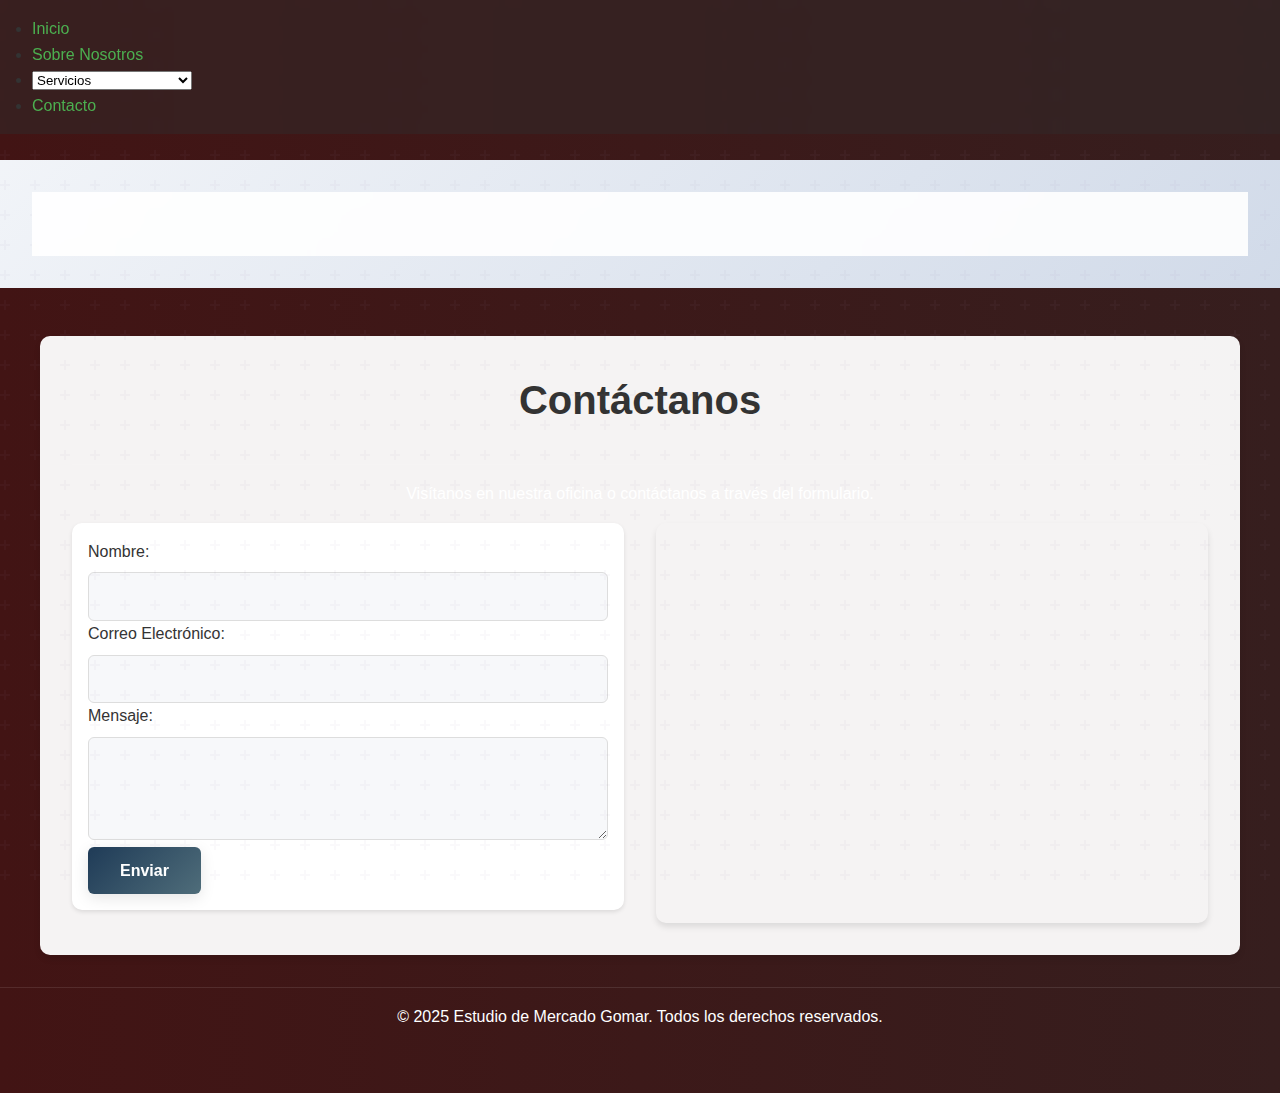
<file: pages/analisis_datos.html>
<!DOCTYPE html>
<html lang="en">
<head>
    <meta charset="UTF-8">
    <meta name="viewport" content="width=device-width, initial-scale=1.0">
    <title>Estudio de Mercado - Gomar</title>
    <link rel="stylesheet" href="../assets/css/styles.css">
    <script src="../assets/js/main.js" defer></script>
    <script src="../assets/js/components.js" defer></script>
</head>
<body>
    <header></header>
    
    <main>
        <!-- Contenido específico de la página -->
    </main>

    <footer></footer>
</body>
</html>
</file>
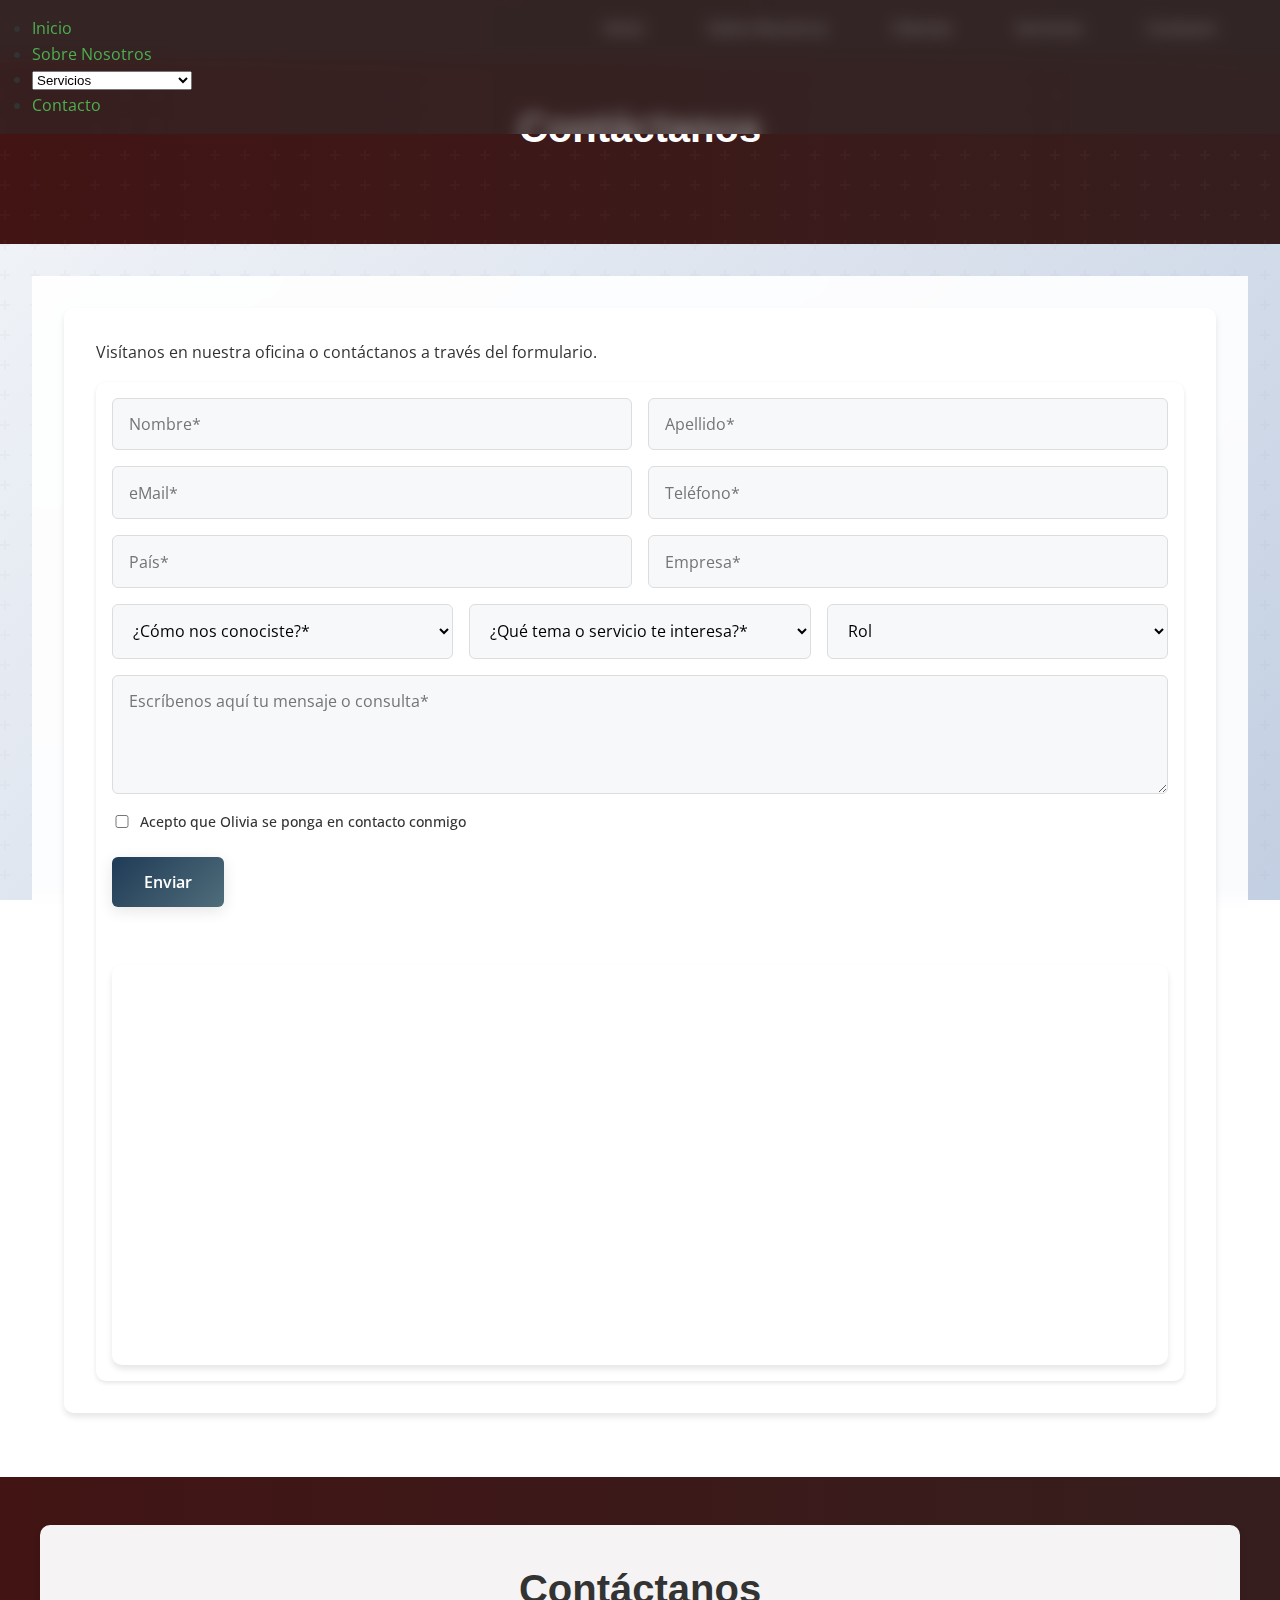
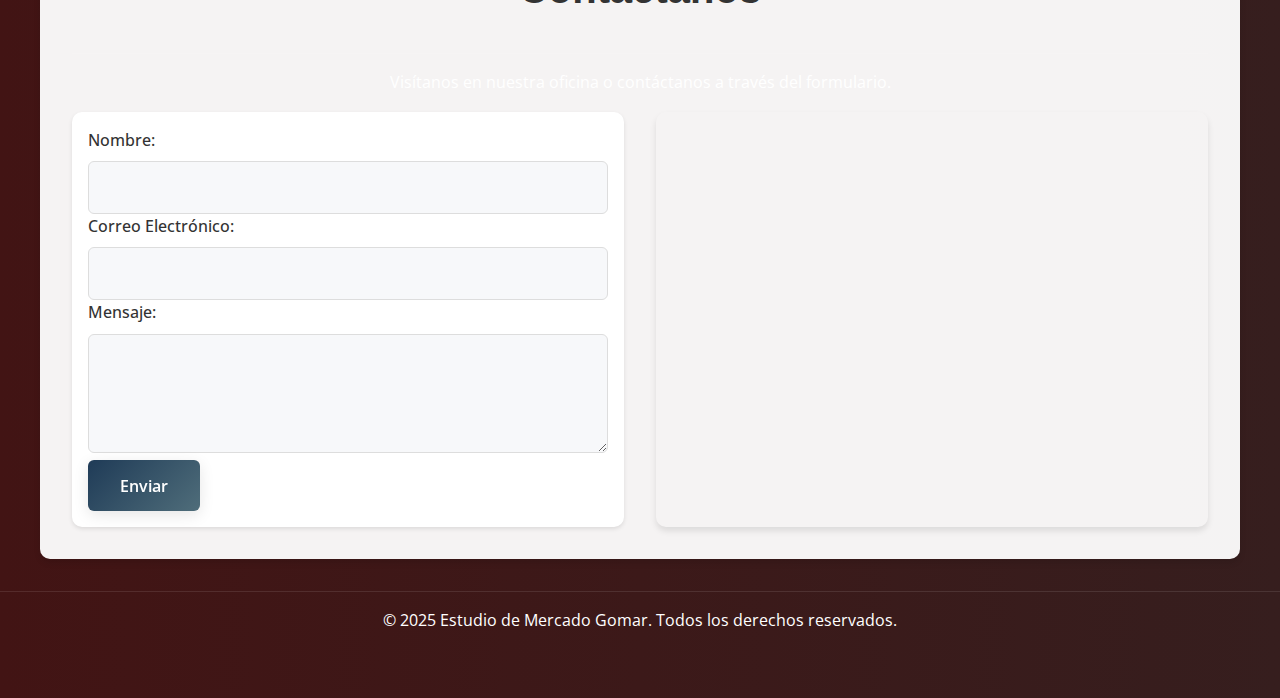
<file: pages/contacto.html>
<!DOCTYPE html>
<html lang="es">

<head>
    <meta charset="UTF-8">
    <meta name="viewport" content="width=device-width, initial-scale=1.0">
    <title>Contacto - Estudio de Mercado Gomar</title>
    <link rel="stylesheet" href="../assets/css/styles.css">
    <script src="../assets/js/main.js" defer></script>
    <script src="../assets/js/components.js" defer></script>
    <link href="https://fonts.googleapis.com/css2?family=Open+Sans:wght@400;600&display=swap" rel="stylesheet">
    <style>
        body {
            font-family: 'Open Sans', sans-serif;
        }
    </style>
</head>

<body>
    <nav>
        <ul class="nav-menu">
            <li><a href="/index.html">Inicio</a></li>
            <li><a href="/pages/nosotros.html">Sobre Nosotros</a></li>
            <li><a href="/pages/clientes.html">Clientes</a></li>
            <li class="has-submenu">
                <a href="#">Servicios</a>
                <ul class="submenu">
                    <li><a href="/pages/inv_mercado.html">Estudio de mercado</a></li>
                    <li><a href="/pages/analisis_datos.html">Análisis de datos</a></li>
                    <li><a href="/pages/consultoria_estrategica.html">Consultoría estratégica</a></li>
                </ul>
            </li>
            <li><a href="/pages/contacto.html">Contacto</a></li>
        </ul>
    </nav>
    <header>
        <h1 style="color: white;">Contáctanos</h1>
    </header>
    <main>
        <section id="contacto">

            <p>Visítanos en nuestra oficina o contáctanos a través del formulario.</p>
                <form action="submit_form.php" method="post" class="form-grid">
                    <div class="form-group">
                        <input type="text" name="nombre" placeholder="Nombre*" required>
                        <input type="text" name="apellido" placeholder="Apellido*" required>
                    </div>

                    <div class="form-group">
                        <input type="email" name="email" placeholder="eMail*" required>
                        <input type="tel" name="telefono" placeholder="Teléfono*" required>
                    </div>

                    <div class="form-group">
                        <input type="text" name="pais" placeholder="País*" required>
                        <input type="text" name="empresa" placeholder="Empresa*" required>
                    </div>

                    <div class="form-group">
                        <select name="como_nos_conociste" required>
                            <option value="">¿Cómo nos conociste?*</option>
                            <option value="google">Google</option>
                            <option value="redes">Redes Sociales</option>
                            <option value="recomendacion">Recomendación</option>
                        </select>
                        <select name="tema_interes" required>
                            <option value="">¿Qué tema o servicio te interesa?*</option>
                            <option value="estudio">Estudio de mercado</option>
                            <option value="analisis">Análisis de datos</option>
                        </select>
                        <select name="rol" required>
                            <option value="">Rol</option>
                            <option value="cliente">Cliente</option>
                            <option value="investigador">Investigador</option>
                        </select>
                    </div>

                    <textarea name="mensaje" rows="4" placeholder="Escríbenos aquí tu mensaje o consulta*"
                        required></textarea>

                    <label class="checkbox">
                        <input type="checkbox" name="acepto" required>
                        Acepto que Olivia se ponga en contacto conmigo
                    </label>

                    <button type="submit">Enviar</button>
                    <br>

                    <div id="mapa">
                        <iframe
                            src="https://www.google.com/maps/embed?pb=!1m18!1m12!1m3!1d934.0413876738832!2d-100.81835726107003!3d20.540406232013037!2m3!1f0!2f0!3f0!3m2!1i1024!2i768!4f13.1!3m3!1m2!1s0x842cbabe1464902d%3A0xb2632abb6485fb0d!2sFray%20Diego%20de%20Besalenque%20117%2C%20Fovissste%2C%2038010%20Celaya%2C%20Gto.!5e0!3m2!1ses-419!2smx!4v1746741597591!5m2!1ses-419!2smx"
                            width="600" height="450" style="border:0;" allowfullscreen="" loading="eager"
                            referrerpolicy="no-referrer-when-downgrade">
                        </iframe>
                </form>
            </div>
        </section>
    </main>
    <footer></footer>
</body>


</html>
</file>
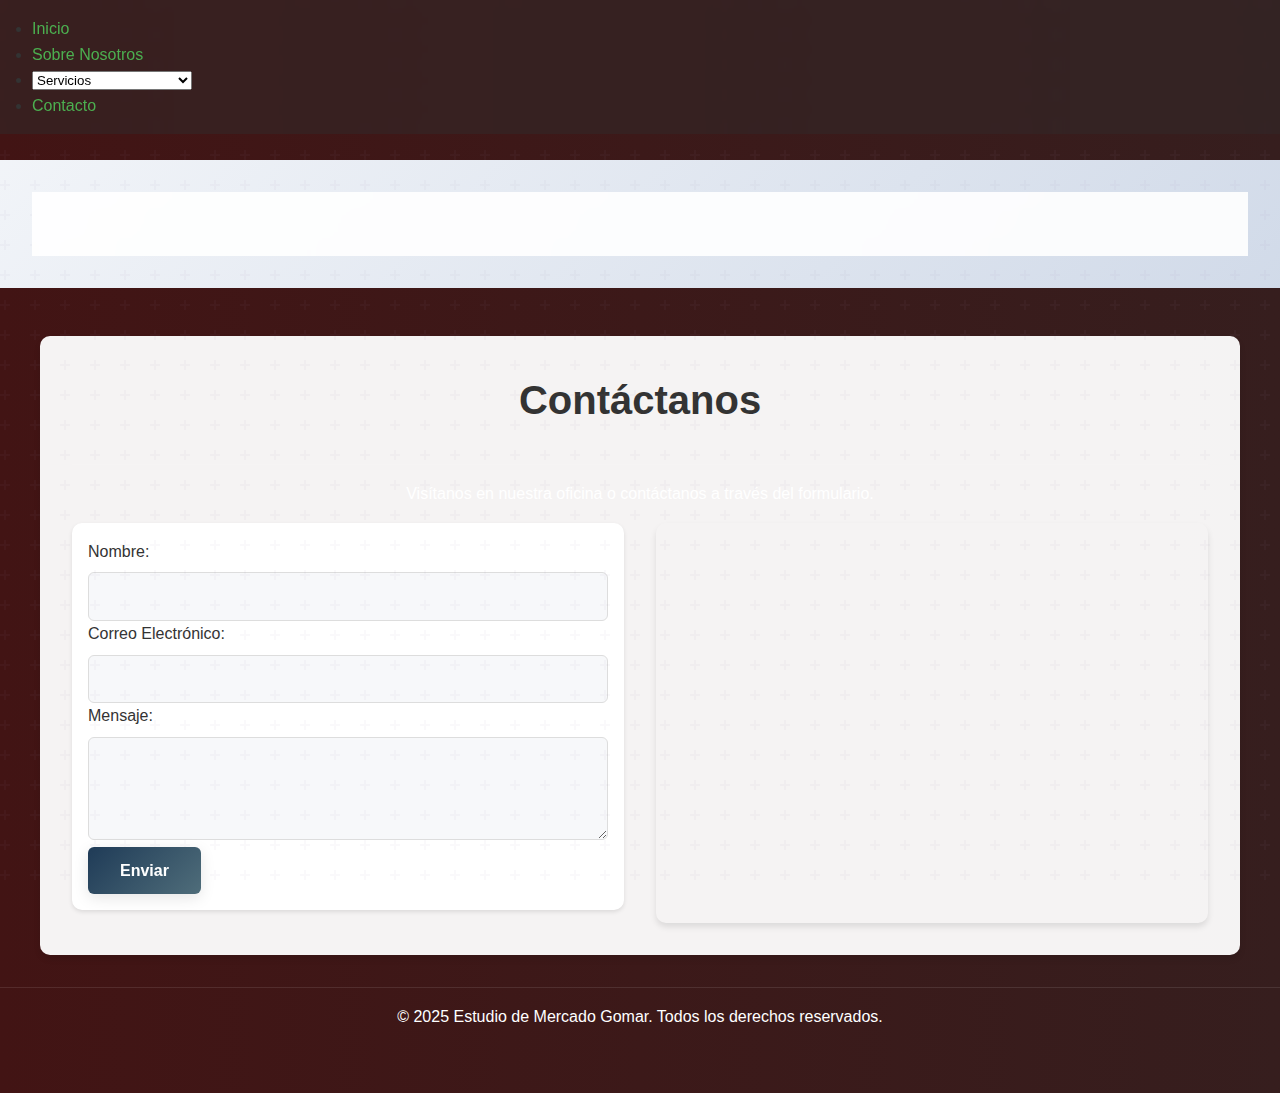
<file: pages/inv_mercado.html>
<!DOCTYPE html>
<html lang="es">
<head>
    <meta charset="UTF-8">
    <meta name="viewport" content="width=device-width, initial-scale=1.0">
    <title>Estudio de Mercado - Gomar</title>
    <link rel="stylesheet" href="../assets/css/styles.css">
    <script src="../assets/js/main.js" defer></script>
    <script src="../assets/js/components.js" defer></script>
</head>
<body>
    <header></header>
    
    <main>
        <!-- Contenido específico de la página -->
    </main>

    <footer></footer>
</body>
</html>
</file>
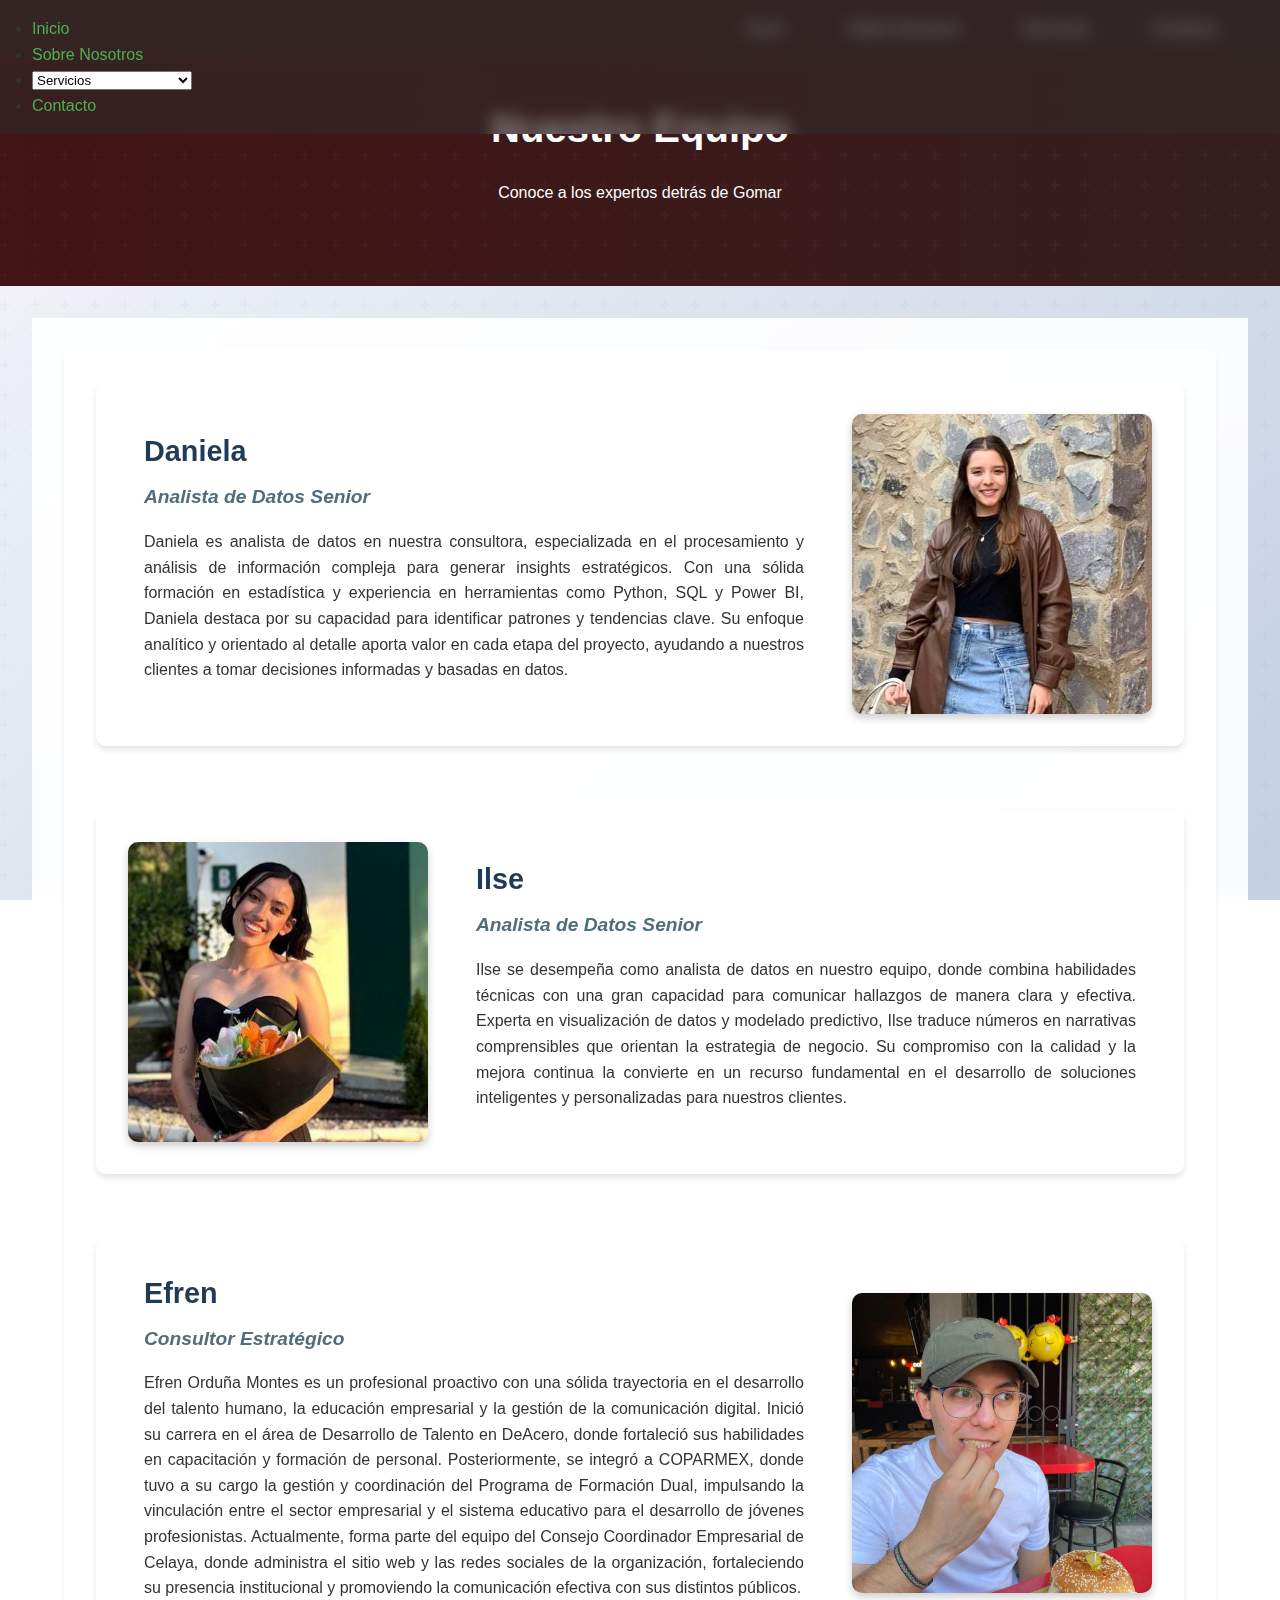
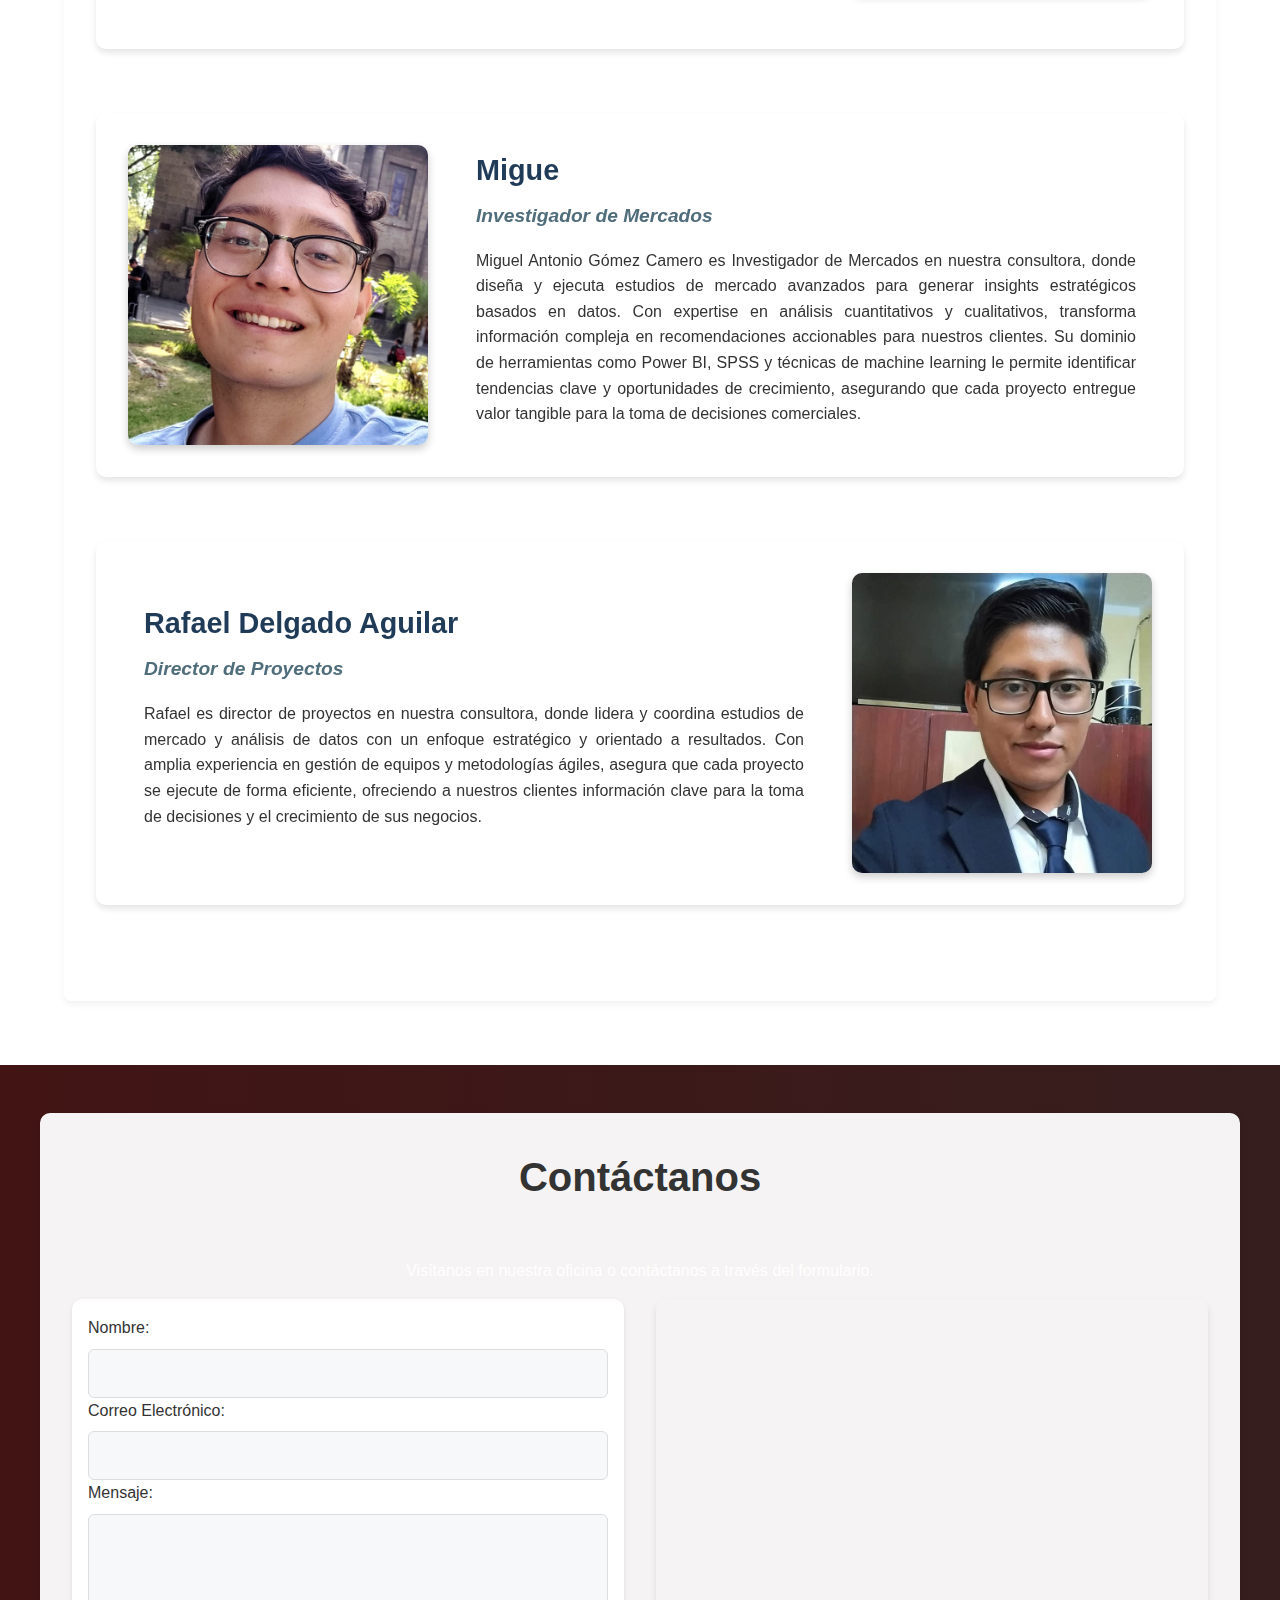
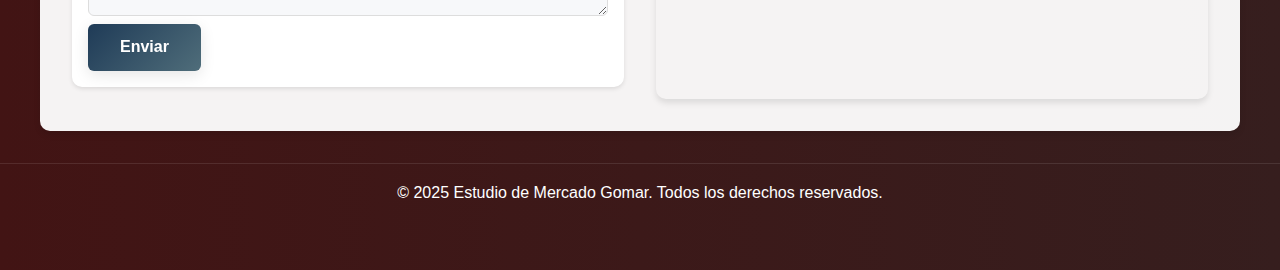
<file: pages/nosotros.html>
<!DOCTYPE html>
<html lang="es">

<head>
    <meta charset="UTF-8">
    <meta name="viewport" content="width=device-width, initial-scale=1.0">
    <title>Sobre Nosotros - Estudio de Mercado Gomar</title>
    <link rel="stylesheet" href="../assets/css/styles.css">
    <script src="../assets/js/main.js" defer></script>
    <script src="../assets/js/components.js" defer></script>
</head>

<body>
    <nav>
        <ul class="nav-menu">
            <li><a href="../index.html">Inicio</a></li>
            <li><a href="nosotros.html">Sobre Nosotros</a></li>
            <li class="has-submenu">
                <a href="#">Servicios</a>
                <ul class="submenu">
                    <li><a href="inv_mercado.html">Estudio de mercado</a></li>
                    <li><a href="analisis_datos.html">Análisis de datos</a></li>
                    <li><a href="consultoria_estrategica.html">Consultoría estratégica</a></li>
                </ul>
            </li>
            <li><a href="contacto.html">Contacto</a></li>
        </ul>
    </nav>

    <header>
        <h1 style="color: white;">Nuestro Equipo</h1>
        <p>Conoce a los expertos detrás de Gomar</p>
    </header>

    <main>
        <section id="equipo">
            <div class="miembro-equipo derecha">
                <div class="info-equipo">
                    <h2>Daniela</h2>
                    <h3>Analista de Datos Senior</h3>
                    <p>Daniela es analista de datos en nuestra consultora, especializada en el procesamiento y análisis
                        de información compleja para generar insights estratégicos. Con una sólida formación en
                        estadística y experiencia en herramientas como Python, SQL y Power BI, Daniela destaca por su
                        capacidad para identificar patrones y tendencias clave. Su enfoque analítico y orientado al
                        detalle aporta valor en cada etapa del proyecto, ayudando a nuestros clientes a tomar decisiones
                        informadas y basadas en datos.</p>
                </div>
                <img src="../assets/images/daniela.jpeg" alt="Daniela Ilse" class="foto-equipo">
            </div>

            <div class="miembro-equipo izquierda">
                <div class="info-equipo">
                    <h2>Ilse</h2>
                    <h3>Analista de Datos Senior</h3>
                    <p>Ilse se desempeña como analista de datos en nuestro equipo, donde combina habilidades técnicas
                        con una gran capacidad para comunicar hallazgos de manera clara y efectiva. Experta en
                        visualización de datos y modelado predictivo, Ilse traduce números en narrativas comprensibles
                        que orientan la estrategia de negocio. Su compromiso con la calidad y la mejora continua la
                        convierte en un recurso fundamental en el desarrollo de soluciones inteligentes y personalizadas
                        para nuestros clientes.</p>
                </div>
                <img src="../assets/images/ilse.jpeg" alt="Daniela Ilse" class="foto-equipo">
            </div>

            <div class="miembro-equipo derecha">
                <div class="info-equipo">
                    <h2>Efren</h2>
                    <h3>Consultor Estratégico</h3>
                    <p>Efren Orduña Montes es un profesional proactivo con una sólida trayectoria en el desarrollo del
                        talento humano, la educación empresarial y la gestión de la comunicación digital. Inició su
                        carrera en el área de Desarrollo de Talento en DeAcero, donde fortaleció sus habilidades en
                        capacitación y formación de personal. Posteriormente, se integró a COPARMEX, donde tuvo a su
                        cargo la gestión y coordinación del Programa de Formación Dual, impulsando la vinculación entre
                        el sector empresarial y el sistema educativo para el desarrollo de jóvenes profesionistas.
                        Actualmente, forma parte del equipo del Consejo Coordinador Empresarial de Celaya, donde
                        administra el sitio web y las redes sociales de la organización, fortaleciendo su presencia
                        institucional y promoviendo la comunicación efectiva con sus distintos públicos.</p>
                </div>
                <img src="../assets/images/efren.jpeg" alt="Efrén González" class="foto-equipo">
            </div>

            <div class="miembro-equipo izquierda">
                <div class="info-equipo">
                    <h2>Migue</h2>
                    <h3>Investigador de Mercados</h3>
                    <p>Miguel Antonio Gómez Camero es Investigador de Mercados en nuestra consultora, donde diseña y
                        ejecuta estudios de mercado avanzados para generar insights estratégicos basados en datos. Con
                        expertise en análisis cuantitativos y cualitativos, transforma información compleja en
                        recomendaciones accionables para nuestros clientes. Su dominio de herramientas como Power BI,
                        SPSS y técnicas de machine learning le permite identificar tendencias clave y oportunidades de
                        crecimiento, asegurando que cada proyecto entregue valor tangible para la toma de decisiones
                        comerciales.</p>
                </div>
                <img src="../assets/images/migue.jpeg" alt="Miguel Ángel" class="foto-equipo">
            </div>

            <div class="miembro-equipo derecha">
                <div class="info-equipo">
                    <h2>Rafael Delgado Aguilar</h2>
                    <h3>Director de Proyectos</h3>
                    <p>Rafael es director de proyectos en nuestra consultora, donde lidera y coordina estudios de
                        mercado y análisis de datos con un enfoque estratégico y orientado a resultados. Con amplia
                        experiencia en gestión de equipos y metodologías ágiles, asegura que cada proyecto se ejecute de
                        forma eficiente, ofreciendo a nuestros clientes información clave para la toma de decisiones y
                        el crecimiento de sus negocios.</p>
                </div>
                <img src="../assets/images/rafa.jpeg" alt="Rafael Gómez" class="foto-equipo">
            </div>
        </section>
    </main>

    <footer></footer>
</body>

</html>
</file>
<file: assets/css/styles.css>
/* Reset para los navegadores */
* {
  margin: 0;
  padding: 0;
  box-sizing: border-box;
}

/* Importar fuentes elegantes de Google Fonts */
@import url('https://fonts.googleapis.com/css2?family=Oswald:wght@200..700&display=swap');

/* Variables tipográficas y colores base */
:root {
  --font-heading: 'Oswald', sans-serif;
  --font-body: 'Open Sans', sans-serif;
  --color-primary: #1f3b57;
  --color-secondary: #4f6d7a;
  --color-accent: #4CAF50;
  --color-bg: #f5f7fa;
  --color-text: #333333;
}

/* Reset general */
* {
  margin: 0;
  padding: 0;
  box-sizing: border-box;
}

/* Tipografía base */
body {
  font-family: var(--font-body);
  line-height: 1.6;
  background: linear-gradient(135deg, #f5f7fa 0%, #c3cfe2 100%);
  background-attachment: fixed;
  position: relative;
  color: var(--color-text);
}

/* Fondo decorativo */
body::before {
  content: '';
  position: fixed;
  top: 0;
  left: 0;
  width: 100%;
  height: 100%;
  pointer-events: none;
  background-image: url("data:image/svg+xml,%3Csvg width='60' height='60' viewBox='0 0 60 60' xmlns='http://www.w3.org/2000/svg'%3E%3Cg fill='none' fill-rule='evenodd'%3E%3Cg fill='%239C92AC' fill-opacity='0.05'%3E%3Cpath d='M36 34v-4h-2v4h-4v2h4v4h2v-4h4v-2h-4zm0-30V0h-2v4h-4v2h4v4h2V6h4V4h-4zM6 34v-4H4v4H0v2h4v4h2v-4h4v-2H6zM6 4V0H4v4H0v2h4v4h2V6h4V4H6z'/%3E%3C/g%3E%3C/g%3E%3C/svg%3E");
}

/* Tipografía de encabezados */
h1,
h2,
h3,
h4,
h5,
h6 {
  font-family: var(--font-heading);
  color: var(--color-primary);
  margin-bottom: 0.5em;
}

h1 {
  font-size: 2.5rem;
}

h2 {
  font-size: 2rem;
}

h3 {
  font-size: 1.5rem;
}

/* Texto general */
p {
  margin-bottom: 1em;
}

/* Enlaces */
a {
  color: var(--color-accent);
  text-decoration: none;
}

a:hover {
  text-decoration: underline;
}

hr {
    border: none; /* Elimina el borde predeterminado */
    height: 8px; /* Define el grosor */
    background: linear-gradient(to right, #181918, #e62724); /* Gradiente de color */
    margin: 2rem 0; /* Espaciado superior e inferior */
    border-radius: 5px; /* Bordes redondeados */
}

/* Botones */
button,
.btn {
  font-family: var(--font-body);
  font-size: 1.1rem;
  font-weight: 600;
  color: #fff;
  background: linear-gradient(135deg, var(--color-primary) 0%, var(--color-secondary) 100%);
  padding: 1rem 2.5rem;
  border: none;
  border-radius: 50px;
  cursor: pointer;
  transition: all 0.3s ease;
  text-decoration: none;
  display: inline-block;
  text-align: center;
  box-shadow: 0 4px 15px rgba(0, 0, 0, 0.1);
  position: relative;
  overflow: hidden;
}

button::before,
.btn::before {
  content: '';
  position: absolute;
  top: 0;
  left: -100%;
  width: 100%;
  height: 100%;
  background: linear-gradient(90deg, transparent, rgba(255, 255, 255, 0.2), transparent);
  transition: 0.5s;
}

button:hover,
.btn:hover {
  transform: translateY(-3px);
  box-shadow: 0 6px 20px rgba(0, 0, 0, 0.2);
  background: linear-gradient(135deg, var(--color-secondary) 0%, var(--color-primary) 100%);
  text-decoration: none;
}

button:hover::before,
.btn:hover::before {
  left: 100%;
}

.btn-lg {
  font-size: 1.3rem;
  padding: 1.2rem 3rem;
}

/* Sección servicios preview */
.servicios-preview {
  text-align: center;
  padding: 4rem 2rem;
  background: white;
  border-radius: 15px;
  margin: 2rem 0;
  box-shadow: 0 4px 6px rgba(0, 0, 0, 0.1);
}

.servicios-preview h2 {
  color: var(--color-primary);
  margin-bottom: 2rem;
  font-size: 2.5rem;
}

.servicios-preview-grid {
  display: grid;
  grid-template-columns: repeat(3, 1fr);
  gap: 2rem;
  margin-bottom: 3rem;
}

.servicio-mini {
  padding: 2rem;
  border-radius: 10px;
  background: linear-gradient(135deg, #f8f9fa 0%, #e9ecef 100%);
  transition: transform 0.3s ease;
}

.servicio-mini:hover {
  transform: translateY(-5px);
}

.servicio-mini i {
  font-size: 2.5rem;
  color: var(--color-primary);
  margin-bottom: 1rem;
}

.servicio-mini h3 {
  color: var(--color-secondary);
  margin-bottom: 0.5rem;
}

@media (max-width: 768px) {
  .servicios-preview-grid {
    grid-template-columns: 1fr;
    gap: 1.5rem;
  }

  .servicios-preview {
    padding: 2rem 1rem;
  }
}

/* Imágenes responsivas */
.responsive-img {
  max-width: 100%;
  height: auto;
  display: block;
  margin: 1rem auto;
}

/* Containers */
.container {
  width: 90%;
  max-width: 1200px;
  margin: 0 auto;
  padding: 2rem 1rem;
}

main {
  background: rgba(255, 255, 255, 0.9);
  backdrop-filter: blur(10px);
  margin: 2rem;
  max-width: inherit - 2rem;
  padding: 2rem;
}

section {
  background: rgba(255, 255, 255, 0.8);
  border-radius: 8px;
  padding: 2rem;
  margin-bottom: 2rem;
  box-shadow: 0 4px 6px rgba(0, 0, 0, 0.05);
}

header {
  background: linear-gradient(to right, #421414, #361e1e);
  color: #fff;
  text-align: center;
  padding: 6rem 1.5rem 4rem 1.5rem;
  width: 100%;
}

header select {
  background: transparent;
  color: #fff;
  border: none;
  cursor: pointer;
  font-size: 1rem;
  appearance: none;
  background-image: url("data:image/svg+xml;charset=UTF-8,%3csvg xmlns='http://www.w3.org/2000/svg' viewBox='0 0 24 24' fill='none' stroke='%23ffffff' stroke-width='2' stroke-linecap='round' stroke-linejoin='round'%3e%3cpolyline points='6 9 12 15 18 9'%3e%3c/polyline%3e%3c/svg%3e");
  background-repeat: no-repeat;
  background-position: right center;
  background-size: 1em;
}

header select:hover {
  background-color: rgba(255, 255, 255, 0.074);
}

header select:focus {
  outline: none;
}

header select option {
  background-color: #333;
  color: #fff;
}

.product {
  text-align: center;
  margin: 1rem 0;
}

.product img {
  max-width: 200px;
  height: auto;
  display: block;
  margin: 0 auto 1rem;
}

footer {
  background: linear-gradient(to right, #421414, #361e1e);
  color: #fff;
  padding: 3rem 0;
  margin-top: 2rem;
}

#contacto {
  max-width: 1200px;
  margin: 0 auto;
  padding: 2rem;
  background: rgba(255, 255, 255, 0.95);
  border-radius: 10px;
  box-shadow: 0 4px 6px rgba(0, 0, 0, 0.1);
}

.contacto-container {
  display: grid;
  grid-template-columns: 1fr 1fr;
  gap: 2rem;
  align-items: start;
}

.container-center {
  display: flex;
  justify-content: center;
  align-items: center;
  height: 100%;
}

#contacto h2 {
  grid-column: 1 / -1;
  text-align: center;
  font-size: 2.5rem;
  margin-bottom: 2rem;
  color: #333;
}

form {
  background: white;
  padding: 1rem;
  border-radius: 10px;
  box-shadow: 0 2px 4px rgba(0, 0, 0, 0.1);
  height: fit-content;
}

form label {
  display: block;
  margin-bottom: 0.5rem;
  color: #333;
  font-weight: 500;
}

form.form-grid {
    display: flex;
    flex-direction: column;
    gap: 1rem;
    max-width: 1200px;
    margin: 0 auto;
}

.form-group {
    display: grid;
    grid-template-columns: repeat(auto-fit, minmax(280px, 1fr));
    gap: 1rem;
}

form input,
form select,
form textarea {
    width: 100%;
    padding: 0.9rem 1rem;
    border: 1px solid #ddd;
    border-radius: 6px;
    background-color: #f7f8fa;
    font-size: 1rem;
    font-family: 'Open Sans', sans-serif;
}

form textarea {
    resize: vertical;
}

form .checkbox {
    display: flex;
    align-items: end;
    gap: 0.5rem;
    font-size: 0.9rem;
    color: #333;
    align-items: center;
}

form input[type="checkbox"] {
    width: 20px;
    cursor: pointer;
}

form button {
    padding: 0.9rem 2rem;
    background-color: #0a7f8e;
    color: white;
    border: none;
    border-radius: 6px;
    font-size: 1rem;
    cursor: pointer;
    align-self: flex-start;
    transition: background-color 0.3s ease;
}

form button:hover {
    background-color: #06606c;
}


#mapa {
  display: flex;
  flex-direction: column;
  align-items: center;
  height: 100%;
}

#mapa h3 {
  margin-bottom: 1rem;
  color: #333;
}

#mapa iframe {
  width: 100%;
  height: 100%;
  min-height: 400px;
  border-radius: 10px;
  box-shadow: 0 4px 6px rgba(0, 0, 0, 0.1);
}

footer p {
  text-align: center;
  margin-top: 2rem;
  padding-top: 1rem;
  border-top: 1px solid rgba(255, 255, 255, 0.1);
}

/* Navegación */
nav {
  position: fixed;
  top: 0;
  left: 0;
  z-index: 1000;
  width: 100%;
  padding: 1rem 2rem;
  transition: all 0.3s ease;
  background: rgba(50, 39, 39, 0.581);
  backdrop-filter: blur(8px);
}

nav.scrolled {
  background: rgba(0, 0, 0, 0.8);
  backdrop-filter: blur(8px);
  box-shadow: 0 2px 10px rgba(0, 0, 0, 0.2);
}

/* Estilo general del menú */
.nav-menu {
  display: flex;
  justify-content: flex-end;
  align-items: center;
  list-style: none;
  padding: 0;
  margin: 0;
}

.nav-menu li {
  margin: 0 1rem;
  position: relative;
}

.nav-menu li a {
  color: white;
  text-decoration: none;
  font-size: 1rem;
  padding: 0.5rem 1rem;
  transition: color 0.3s ease;
}

.nav-menu li a:hover {
  color: #4CAF50;
}

/* Estilos para el submenú */
.has-submenu {
  position: relative;
  margin-bottom: 1rem;
}

.submenu {
  display: none;
  position: absolute;
  top: 100%;
  left: 0;
  background: rgba(0, 0, 0, 0.9);
  padding: 1rem;
  border-radius: 4px;
  min-width: 200px;
  list-style: none;
  margin-top: 1.5rem;
  box-shadow: 0 4px 8px rgba(0, 0, 0, 0.2);
}

.submenu::before {
  content: '';
  position: absolute;
  top: -1.5rem;
  left: 0;
  width: 100%;
  height: 1.5rem;
  background: transparent;
}

.has-submenu:hover .submenu,
.submenu:hover {
  display: block;
}

.submenu li {
  margin: 0.5rem 0;
}

.submenu a {
  color: white;
  text-decoration: none;
  font-size: 0.9rem;
  display: block;
  padding: 0.5rem;
  transition: color 0.3s ease;
}

.submenu a:hover {
  color: #4CAF50;
}

/* Ocultar el menú completo inicialmente */
.full-menu {
  position: fixed;
  top: 0;
  left: 0;
  width: 100%;
  height: 100%;
  background: rgba(0, 0, 0, 0.9);
  color: white;
  display: none;
  flex-direction: column;
  align-items: center;
  justify-content: center;
  z-index: 1200;
}

.full-menu.visible {
  display: flex;
}

.full-menu-list {
  list-style: none;
  padding: 0;
  margin: 0;
  text-align: center;
}

.full-menu-list li {
  margin: 1rem 0;
}

.full-menu-list li a {
  color: white;
  text-decoration: none;
  font-size: 1.5rem;
}

/* Botón para abrir el menú completo */
.open-menu-btn {
  display: none;
  background: none;
  border: none;
  color: white;
  font-size: 1.5rem;
  cursor: pointer;
  padding: 0.5rem;
  position: fixed;
  right: 1rem;
  top: 1rem;
  z-index: 1100;
  transition: all 0.3s ease;
}

/* Media query para mostrar el botón en pantallas pequeñas */
@media (max-width: 768px) {
  .open-menu-btn {
    display: block;
  }

  .nav-menu {
    display: none;
  }

  /* Mostrar menú cuando está activo */
  .nav-menu.active {
    display: flex;
    flex-direction: column;
    position: fixed;
    top: 0;
    left: 0;
    width: 100%;
    height: 100vh;
    background: rgba(0, 0, 0, 0.95);
    justify-content: center;
    align-items: center;
    z-index: 1000;
  }

  .nav-menu.active li {
    margin: 1rem 0;
  }

  /* Ajustes para el submenú en móvil */
  .submenu {
    position: relative;
    background: none;
    box-shadow: none;
    padding: 0.5rem 0;
    margin-top: 0.5rem;
  }

  .has-submenu {
    text-align: center;
  }
}

/* Estilos para el grid de logos de clientes */
.logos-grid {
  display: grid;
  grid-template-columns: repeat(4, 1fr);
  grid-template-rows: repeat(3, 1fr);
  gap: 2rem;
  padding: 2rem;
  max-width: 1200px;
  margin: 0 auto;
}

.logo-container {
  background-color: white;
  border-radius: 8px;
  padding: 1rem;
  display: flex;
  align-items: center;
  justify-content: center;
  min-height: 150px;
  box-shadow: 0 2px 4px rgba(0, 0, 0, 0.05);
}

.logo-container img {
  max-width: 100%;
  max-height: 100px;
  object-fit: contain;
}

/* Media query para tablets y móviles */
@media (max-width: 768px) {
  .logos-grid {
    grid-template-columns: repeat(2, 1fr);
    gap: 0rem;
    padding: 0rem;
  }
}

/* Botón para cerrar el menú completo */
.close-menu-btn {
  position: absolute;
  top: 1rem;
  right: 1rem;
  background: none;
  border: none;
  color: white;
  font-size: 2rem;
  cursor: pointer;
}

/* Estilo para dispositivos móviles */
@media (max-width: 768px) {
  .nav-menu {
    display: none;
  }

  .open-menu-btn {
    display: block;
  }

  .contacto-container {
    grid-template-columns: 1fr;
  }

  #contacto {
    margin: 1rem;
  }
}

/* Estilo para computadoras */
@media (min-width: 769px) {
  .full-menu {
    display: none !important;
  }

  .open-menu-btn {
    display: none;
  }

  .nav-menu {
    display: flex;
  }
}

/* Página de servicios */
.servicios-hero {
  background: linear-gradient(135deg, var(--color-primary) 0%, var(--color-secondary) 100%);
  padding: 8rem 2rem 6rem;
  color: white;
  text-align: center;
  margin: -2rem -2rem 4rem;
}

.servicios-hero h1 {
  color: white;
  font-size: 3rem;
  margin-bottom: 1rem;
}

.servicios-hero p {
  max-width: 800px;
  margin: 0 auto;
  font-size: 1.2rem;
  opacity: 0.9;
}

.servicios-container {
  display: grid;
  grid-template-columns: repeat(auto-fit, minmax(300px, 1fr));
  gap: 3rem;
  padding: 2rem;
  max-width: 1400px;
  margin: 0 auto;
}

.servicio-card {
  background: white;
  border-radius: 15px;
  overflow: hidden;
  box-shadow: 0 4px 6px rgba(0, 0, 0, 0.1);
  transition: transform 0.3s ease, box-shadow 0.3s ease;
}

.servicio-card:hover {
  transform: translateY(-10px);
  box-shadow: 0 10px 20px rgba(0, 0, 0, 0.2);
}

.servicio-img {
  width: 100%;
  height: 250px;
  object-fit: cover;
}

.servicio-content {
  padding: 2rem;
}

.servicio-content h2 {
  color: var(--color-primary);
  margin-bottom: 1rem;
  font-size: 1.8rem;
}

.servicio-content p {
  color: var(--color-text);
  margin-bottom: 1.5rem;
  line-height: 1.6;
}

.servicio-features {
  list-style: none;
  margin-bottom: 2rem;
}

.servicio-features li {
  margin-bottom: 0.5rem;
  padding-left: 1.5rem;
  position: relative;
}

.servicio-features li::before {
  content: '✓';
  position: absolute;
  left: 0;
  color: var(--color-accent);
}

.servicio-btn {
  display: inline-block;
  padding: 1rem 2rem;
  background: var(--color-accent);
  color: white;
  text-decoration: none;
  border-radius: 5px;
  transition: all 0.3s ease;
}

.servicio-btn:hover {
  background: #45a049;
  transform: translateY(-2px);
  text-decoration: none;
}

@media (max-width: 768px) {
  .servicios-hero {
    padding: 6rem 1rem 4rem;
    margin: -1rem -1rem 2rem;
  }

  .servicios-hero h1 {
    font-size: 2.5rem;
  }

  .servicios-container {
    padding: 1rem;
    gap: 2rem;
  }
}

/* Sección compromiso cliente */
.compromiso-section {
  background: linear-gradient(135deg, var(--color-primary) 0%, var(--color-secondary) 100%);
  color: white;
  padding: 6rem 2rem;
  text-align: center;
  position: relative;
  overflow: hidden;
  margin: 4rem -2rem;
}

.compromiso-section::before {
  content: '';
  position: absolute;
  top: 0;
  left: 0;
  right: 0;
  bottom: 0;
  background: url("data:image/svg+xml,%3Csvg width='60' height='60' viewBox='0 0 60 60' xmlns='http://www.w3.org/2000/svg'%3E%3Cg fill='none' fill-rule='evenodd'%3E%3Cg fill='%23ffffff' fill-opacity='0.05'%3E%3Cpath d='M36 34v-4h-2v4h-4v2h4v4h2v-4h4v-2h-4zm0-30V0h-2v4h-4v2h4v4h2V6h4V4h-4zM6 34v-4H4v4H0v2h4v4h2v-4h4v-2H6zM6 4V0H4v4H0v2h4v4h2V6h4V4H6z'/%3E%3C/g%3E%3C/g%3E%3C/svg%3E");
  opacity: 0.1;
}

.compromiso-titulo {
  font-size: 2.5rem;
  margin-bottom: 3rem;
  position: relative;
}

.compromiso-grid {
  display: grid;
  grid-template-columns: repeat(3, 1fr);
  gap: 2rem;
  max-width: 1200px;
  margin: 0 auto;
}

.compromiso-card {
  background: rgba(255, 255, 255, 0.1);
  backdrop-filter: blur(10px);
  padding: 2rem;
  border-radius: 15px;
  transition: transform 0.3s ease, box-shadow 0.3s ease;
  position: relative;
}

.compromiso-card:hover {
  transform: translateY(-10px);
  box-shadow: 0 10px 20px rgba(0, 0, 0, 0.2);
}

.compromiso-icon {
  font-size: 3rem;
  margin-bottom: 1.5rem;
  background: white;
  width: 80px;
  height: 80px;
  display: flex;
  align-items: center;
  justify-content: center;
  border-radius: 50%;
  margin: -40px auto 1.5rem;
  color: var(--color-primary);
}

.compromiso-card h3 {
  font-size: 1.5rem;
  margin-bottom: 1rem;
  color: white;
}

.compromiso-card p {
  color: rgba(255, 255, 255, 0.9);
  line-height: 1.6;
}

@media (max-width: 768px) {
  .compromiso-grid {
    grid-template-columns: 1fr;
    gap: 3rem;
  }

  .compromiso-section {
    padding: 4rem 1rem;
    margin: 2rem -1rem;
  }

  .compromiso-titulo {
    font-size: 2rem;
  }
}

/* Sección equipo preview */
.equipo-preview {
  display: flex;
  align-items: center;
  gap: 4rem;
  padding: 4rem 2rem;
  background: white;
  border-radius: 10px;
  margin: 2rem 0;
  box-shadow: 0 4px 6px rgba(0, 0, 0, 0.1);
}

.equipo-preview-img {
  flex: 1;
  max-width: 500px;
}

.equipo-preview-img img {
  width: 100%;
  height: auto;
  border-radius: 10px;
  box-shadow: 0 4px 8px rgba(0, 0, 0, 0.2);
}

.equipo-preview-content {
  flex: 1;
  padding: 2rem;
}

.equipo-preview-content h2 {
  color: var(--color-primary);
  margin-bottom: 1.5rem;
}

.equipo-preview-content p {
  margin-bottom: 2rem;
  line-height: 1.8;
  color: var(--color-text);
}

.equipo-preview-btn {
  display: inline-block;
  padding: 1rem 2rem;
  background: var(--color-primary);
  color: white;
  text-decoration: none;
  border-radius: 5px;
  transition: all 0.3s ease;
}

.equipo-preview-btn:hover {
  background: var(--color-secondary);
  transform: translateY(-2px);
  text-decoration: none;
}

@media (max-width: 768px) {
  .equipo-preview {
    flex-direction: column;
    gap: 2rem;
    padding: 2rem;
  }

  .equipo-preview-img {
    max-width: 100%;
  }

  .equipo-preview-content {
    padding: 0;
  }
}

/* Grid de trabajo */
.trabajo-grid {
  display: grid;
  grid-template-columns: repeat(3, 1fr);
  gap: 2rem;
  padding: 2rem 0;
}

.trabajo-item {
  position: relative;
  overflow: hidden;
  border-radius: 10px;
  box-shadow: 0 4px 6px rgba(0, 0, 0, 0.1);
  transition: transform 0.3s ease;
}

.trabajo-item:hover {
  transform: translateY(-5px);
}

.trabajo-item img {
  width: 100%;
  height: 250px;
  object-fit: cover;
  transition: transform 0.3s ease;
}

.trabajo-item:hover img {
  transform: scale(1.05);
}

.trabajo-titulo {
  position: absolute;
  bottom: 0;
  left: 0;
  right: 0;
  padding: 1rem;
  background: rgba(0, 0, 0, 0.7);
  color: white;
  text-align: center;
  transition: background 0.3s ease;
}

.trabajo-item:hover .trabajo-titulo {
  background: rgba(0, 0, 0, 0.9);
}

@media (max-width: 768px) {
  .trabajo-grid {
    grid-template-columns: repeat(2, 1fr);
  }
}

@media (max-width: 480px) {
  .trabajo-grid {
    grid-template-columns: 1fr;
  }
}

/* Ajustes para pantallas muy pequeñas */
@media (max-width: 480px) {
  h1 {
    font-size: 1.8rem;
  }

  h2 {
    font-size: 1.5rem;
  }

  nav ul li {
    margin: 5px 0;
  }

  .product h3 {
    font-size: 1rem;
  }

  .product p {
    font-size: 0.9rem;
  }
}

/* Hero Section */
.hero-section {
  display: flex;
  align-items: center;
  gap: 4rem;
  padding: 4rem 2rem;
  margin: -2rem -2rem 2rem;
  background: linear-gradient(135deg, var(--color-primary) 0%, var(--color-secondary) 100%);
  color: white;
  position: relative;
  overflow: hidden;
}

.hero-content {
  flex: 1;
  position: relative;
  z-index: 2;
}

.hero-title {
  font-size: 3.5rem;
  line-height: 1.2;
  margin-bottom: 1.5rem;
  color: white;
  text-shadow: 0 2px 4px rgba(0, 0, 0, 0.1);
}

.hero-description {
  font-size: 1.2rem;
  margin-bottom: 2rem;
  opacity: 0.9;
  max-width: 600px;
}

.hero-image {
  flex: 1;
  position: relative;
  z-index: 2;
}

.hero-image img {
  width: 100%;
  max-width: 500px;
  height: auto;
  border-radius: 20px;
  box-shadow: 0 20px 40px rgba(0, 0, 0, 0.2);
  transform: perspective(1000px) rotateY(-15deg);
  transition: transform 0.3s ease;
}

.hero-image:hover img {
  transform: perspective(1000px) rotateY(0deg);
}

.hero-image::before {
  content: '';
  position: absolute;
  top: 20px;
  left: 20px;
  right: -20px;
  bottom: -20px;
  border: 2px solid rgba(255, 255, 255, 0.2);
  border-radius: 20px;
  z-index: -1;
}

.hero-section::before {
  content: '';
  position: absolute;
  top: -50%;
  left: -50%;
  width: 200%;
  height: 200%;
  background: radial-gradient(circle, rgba(255, 255, 255, 0.1) 0%, transparent 60%);
  animation: rotate 30s linear infinite;
}

/* PORQUE NO HAY IMAGENES */
.hero-image {
  width: 100%;
  height: 300px;
  border-radius: 8px;
  background-color: #2196F3;
  /* Fondo azul */
  display: flex;
  align-items: center;
  justify-content: center;
  color: white;
  font-size: 2rem;
  font-weight: bold;
  text-align: center;
}

.equipo-preview-img {
  width: 100%;
  height: 250px;
  border-radius: 8px;
  background-color: #4CAF50;
  /* Fondo verde */
  display: flex;
  align-items: center;
  justify-content: center;
  color: white;
  font-size: 1.5rem;
  font-weight: bold;
  text-align: center;
}

/* PORQUE NO HAY IMAGENES */

.trabajo-placeholder {
  width: 100%;
  height: 250px;
  border-radius: 8px;
  margin-bottom: 1rem;
  background-color: #c3cfe2 !important;
}

.lazy-image {
  opacity: 0;
  transition: opacity 0.3s ease;
}

.lazy-image[src] {
  opacity: 1;
}

@keyframes rotate {
  from {
    transform: rotate(0deg);
  }

  to {
    transform: rotate(360deg);
  }
}

@media (max-width: 768px) {
  .hero-section {
    flex-direction: column;
    padding: 3rem 1rem;
    text-align: center;
    margin: -1rem -1rem 2rem;
  }

  .hero-title {
    font-size: 2.5rem;
  }

  .hero-description {
    margin-left: auto;
    margin-right: auto;
  }

  .hero-image::before {
    display: none;
  }

  .hero-image img {
    transform: none;
    margin-top: 2rem;
    max-width: 100%;
  }
}

/* Estilos para la página del equipo */
#equipo {
  max-width: 1200px;
  margin: 0 auto;
  padding: 2rem;
}

.miembro-equipo {
  display: flex;
  align-items: center;
  gap: 2rem;
  margin-bottom: 4rem;
  padding: 2rem;
  background: white;
  border-radius: 10px;
  box-shadow: 0 4px 6px rgba(0, 0, 0, 0.1);
  transition: transform 0.3s ease;
}

.miembro-equipo:hover {
  transform: translateY(-5px);
}

.miembro-equipo.derecha {
  flex-direction: row;
}

.miembro-equipo.izquierda {
  flex-direction: row-reverse;
}

.foto-equipo {
  width: 300px;
  height: 300px;
  object-fit: cover;
  border-radius: 10px;
  box-shadow: 0 4px 8px rgba(0, 0, 0, 0.2);
  transition: transform 0.3s ease;
}

.foto-equipo:hover {
  transform: scale(1.02);
}

.info-equipo {
  flex: 1;
  padding: 0 1rem;
}

.info-equipo h2 {
  color: var(--color-primary);
  font-size: 1.8rem;
  margin-bottom: 0.5rem;
}

.info-equipo h3 {
  color: var(--color-secondary);
  font-size: 1.2rem;
  margin-bottom: 1rem;
  font-style: italic;
}

.info-equipo p {
  color: var(--color-text);
  line-height: 1.6;
  text-align: justify;
}

@media (max-width: 768px) {
  .miembro-equipo {
    flex-direction: column;
    text-align: center;
    padding: 1.5rem;
  }

  .miembro-equipo.derecha,
  .miembro-equipo.izquierda {
    flex-direction: column;
  }

  .foto-equipo {
    width: 200px;
    height: 200px;
    margin-bottom: 1.5rem;
  }

  .info-equipo {
    padding: 0;
  }

  .info-equipo p {
    text-align: center;
  }

  /* Estilos para la sección preview de clientes */
  .clientes-preview {
    text-align: center;
    padding: 4rem 2rem;
    background: linear-gradient(135deg, #f8f9fa 0%, #e9ecef 100%);
    border-radius: 15px;
    margin: 2rem 0;
    box-shadow: 0 4px 6px rgba(0, 0, 0, 0.1);
  }

  .clientes-preview h2 {
    color: var(--color-primary);
    margin-bottom: 2rem;
    font-size: 2.5rem;
  }

  .texto-clientes {
    max-width: 800px;
    margin: 0 auto 3rem auto;
  }

  .texto-clientes p {
    font-size: 1.2rem;
    line-height: 1.6;
    color: var(--color-text);
  }

  .cta-clientes {
    margin-top: 2rem;
  }

  @media (max-width: 768px) {
    .clientes-preview {
      padding: 2rem 1rem;
    }

    .texto-clientes p {
      font-size: 1.1rem;
    }
  }
}
</file>
